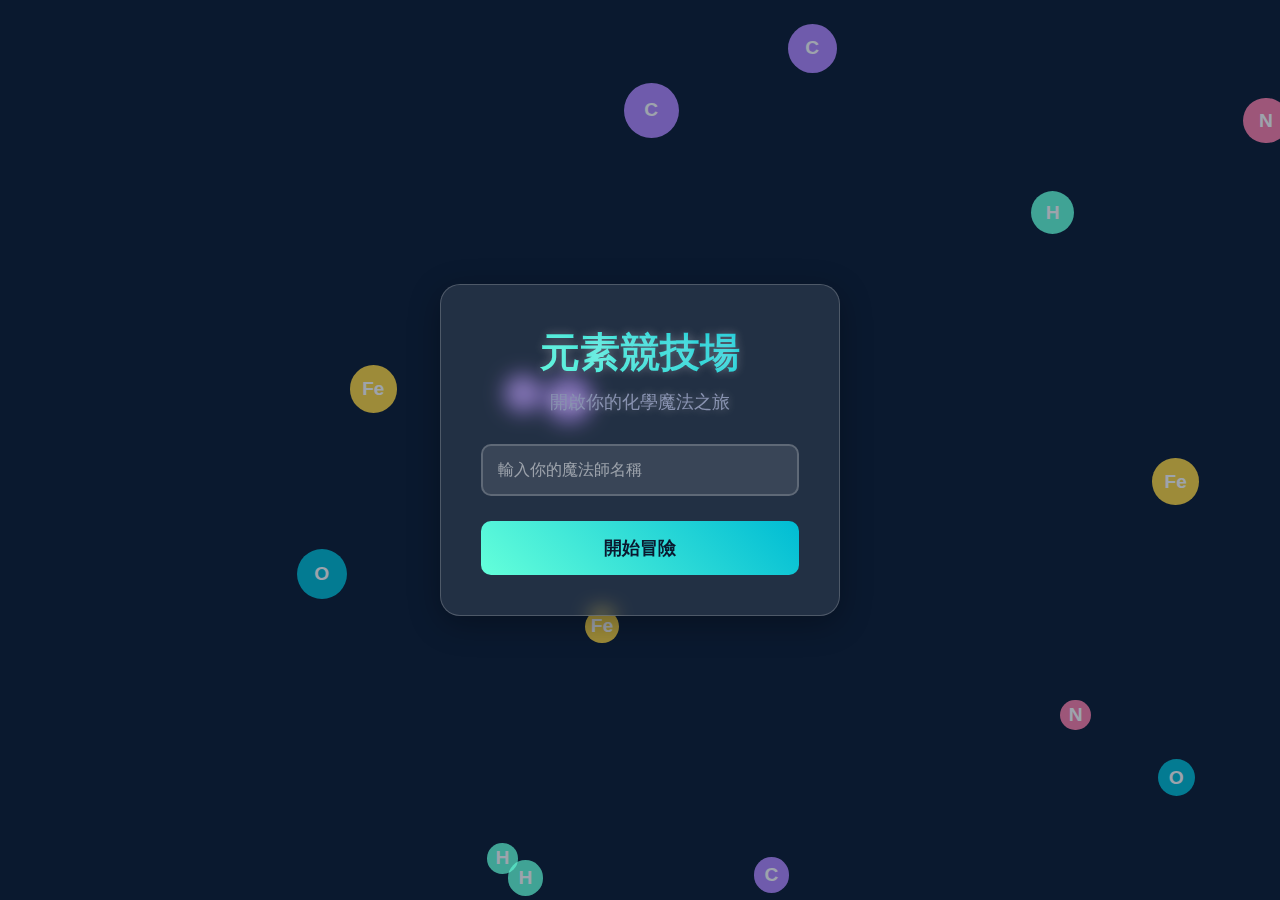
<file: index.html>
<!DOCTYPE html>
<html lang="en">
<head>
    <meta charset="UTF-8">
    <meta name="viewport" content="width=device-width, initial-scale=1.0">
    <title>元素競技場 - 登入</title>
    <link rel="stylesheet" href="style/index.css">
</head>
<body>
    <div class="floating-elements"></div>
    <div id="login-container">
        <div class="title">
            <h1>元素競技場</h1>
            <p>開啟你的化學魔法之旅</p>
        </div>
        <form action="game.html" method="get">
            <div class="input-group">
                <input type="text" id="playerName" name="name" required autocomplete="off" placeholder="輸入你的魔法師名稱">
            </div>
            <button type="submit">開始冒險</button>
        </form>
    </div>
    <script src="scripts/index.js"></script>
</body>
</html>
</file>
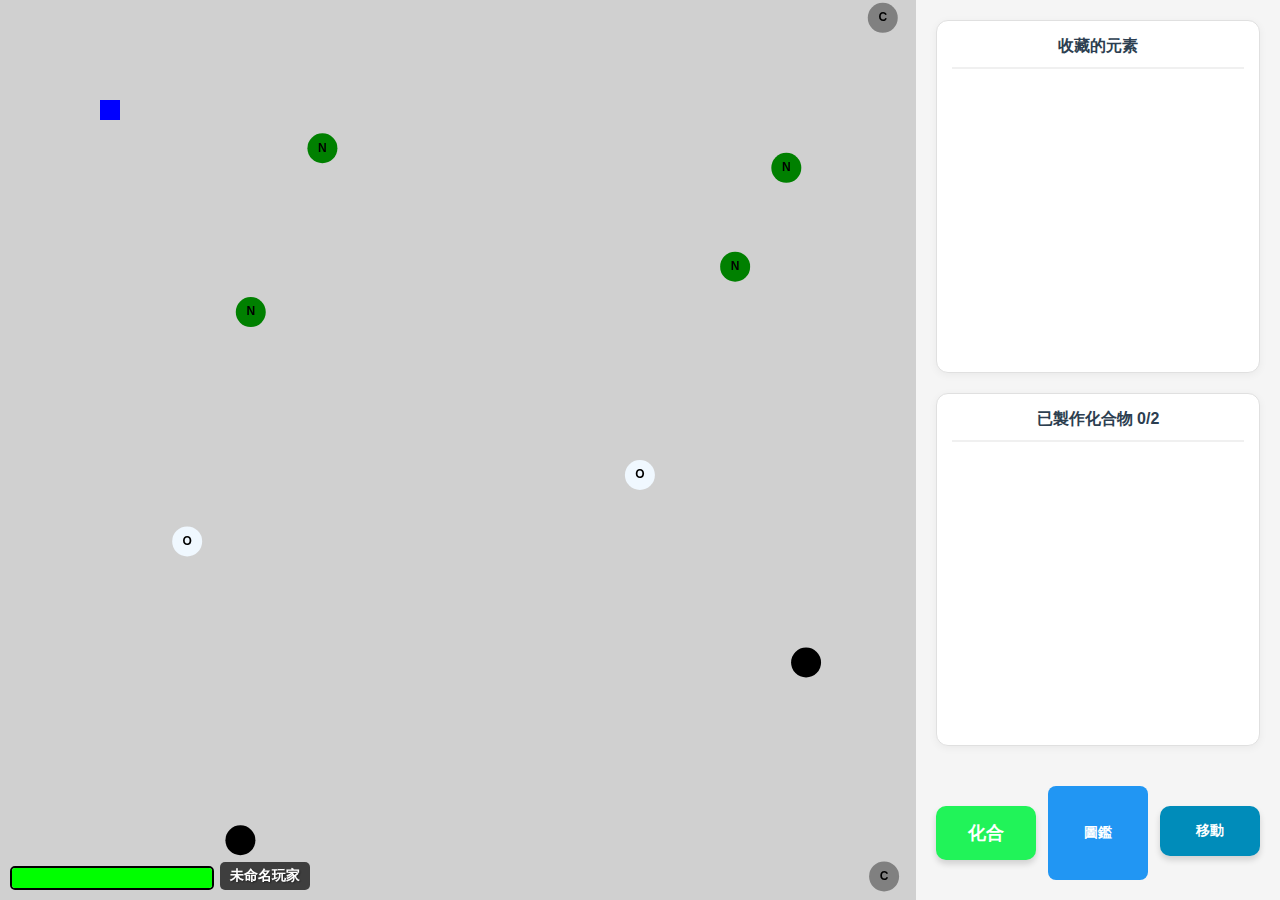
<file: game.html>
<!DOCTYPE html>
<html lang="en">
<head>
    <meta charset="UTF-8">
    <meta name="viewport" content="width=device-width, initial-scale=1.0">
    <title>元素競技場</title>
    <link rel="stylesheet" href="style/game.css">
</head>
<body>
    <div id="left-panel">
        <canvas id="gameCanvas"></canvas>
        <div id="health-bar-container">
            <div id="health-bar"></div>
        </div>
        <div id="player-name-container">
            <span id="player-name">未命名玩家</span>
        </div>
    </div>
    <div id="right-panel">
        <div id="inventory">
            <h3>收藏的元素</h3>
            <div id="elementsList"></div>
        </div>
        <div id="craftedCompounds">
            <h3>已製作化合物 <span id="compoundCount">0/2</span></h3>
            <div id="craftedList"></div>
        </div>
        <div class="button-container">
            <button id="combine-button" class="game-button">化合</button>
            <button id="encyclopedia-button" class="game-button">圖鑑</button>
            <button id="speed-button" class="game-button">移動</button>
        </div>
    </div>
    
    <!-- 載入遊戲模組，順序很重要 -->
    <script src="scripts/gameEngine.js"></script>
    <script src="scripts/gameData.js"></script>
    <script src="scripts/gameElements.js"></script>
    <script src="scripts/gameEffects.js"></script>
    <script src="scripts/gameCompounds.js"></script>
    <script src="scripts/gameUI.js"></script>
</body>
</html>
</file>
<file: style/index.css>
* {
    margin: 0;
    padding: 0;
    box-sizing: border-box;
    font-family: 'Segoe UI', '微軟正黑體', sans-serif;
}

body {
    margin: 0;
    height: 100vh;
    display: flex;
    justify-content: center;
    align-items: center;
    background: #0a192f;
    overflow: hidden;
    position: relative;
}

.floating-elements {
    position: absolute;
    width: 100%;
    height: 100%;
    pointer-events: none;
}

.element {
    position: absolute;
    border-radius: 50%;
    animation: float 20s infinite cubic-bezier(0.4, 0, 0.6, 1);
    opacity: 0.6;
}

.element::before {
    content: attr(data-symbol);
    position: absolute;
    top: 50%;
    left: 50%;
    transform: translate(-50%, -50%);
    color: white;
    font-weight: bold;
    font-size: 1.2em;
}

@keyframes float {
    0% {
        transform: translate(0, 0) rotate(0deg);
    }
    25% {
        transform: translate(20px, -30px) rotate(90deg);
    }
    50% {
        transform: translate(0, -50px) rotate(180deg);
    }
    75% {
        transform: translate(-20px, -30px) rotate(270deg);
    }
    100% {
        transform: translate(0, 0) rotate(360deg);
    }
}

.bubble {
    position: absolute;
    border-radius: 50%;
    background: rgba(255, 255, 255, 0.1);
    animation: rise 15s infinite cubic-bezier(0.4, 0, 0.6, 1);
    opacity: 0;
}

@keyframes rise {
    0% {
        transform: translateY(120vh) scale(0);
        opacity: 0;
    }
    20% {
        opacity: 0.5;
    }
    80% {
        opacity: 0.5;
    }
    100% {
        transform: translateY(-20vh) scale(2);
        opacity: 0;
    }
}

#login-container {
    background: rgba(255, 255, 255, 0.1);
    padding: 40px;
    border-radius: 20px;
    box-shadow: 0 8px 32px rgba(0, 0, 0, 0.3);
    backdrop-filter: blur(10px);
    width: 100%;
    max-width: 400px;
    z-index: 100;
    border: 1px solid rgba(255, 255, 255, 0.2);
}

.title {
    text-align: center;
    color: #fff;
    margin-bottom: 30px;
    text-shadow: 0 0 10px rgba(255, 255, 255, 0.3);
}

.title h1 {
    font-size: 2.5em;
    margin-bottom: 10px;
    background: linear-gradient(45deg, #64ffda, #00bcd4);
    -webkit-background-clip: text;
    -webkit-text-fill-color: transparent;
}

.title p {
    color: #8892b0;
    font-size: 1.1em;
}

.input-group {
    margin-bottom: 25px;
    position: relative;
}

.input-group input {
    width: 100%;
    padding: 15px;
    background: rgba(255, 255, 255, 0.1);
    border: 2px solid rgba(255, 255, 255, 0.2);
    border-radius: 10px;
    font-size: 16px;
    color: #fff;
    transition: all 0.3s ease;
}

.input-group input:focus {
    border-color: #64ffda;
    outline: none;
    box-shadow: 0 0 15px rgba(100, 255, 218, 0.3);
}

.input-group input::placeholder {
    color: rgba(255, 255, 255, 0.5);
}

button {
    width: 100%;
    padding: 15px;
    border: none;
    border-radius: 10px;
    background: linear-gradient(45deg, #64ffda, #00bcd4);
    color: #0a192f;
    font-size: 18px;
    font-weight: 600;
    cursor: pointer;
    transition: all 0.3s ease;
    position: relative;
    overflow: hidden;
}

button:hover {
    transform: translateY(-2px);
    box-shadow: 0 5px 20px rgba(100, 255, 218, 0.4);
}

button::after {
    content: '';
    position: absolute;
    top: 0;
    left: -100%;
    width: 100%;
    height: 100%;
    background: linear-gradient(90deg, transparent, rgba(255, 255, 255, 0.4), transparent);
    transition: 0.5s;
}

button:hover::after {
    left: 100%;
}
</file>
<file: style/game.css>
body {
    margin: 0;
    height: 100vh;
    display: flex;
    flex-direction: row;
    font-family: Arial, sans-serif;
}

#left-panel {
    flex: 3;
    background-color: #f0f0f0;
    display: flex;
    justify-content: center;
    align-items: center;
    position: relative;
}

#right-panel {
    flex: 1;
    display: flex;
    flex-direction: column;
    background-color: #f5f5f5;
    padding: 20px;
    gap: 20px;
}

#top-right {
    flex: 1;
    display: flex;
    justify-content: space-between;
    align-items: flex-start;
    padding: 10px;
}

#bottom-right {
    flex: 1;
    background-color: #e8e8e8;
}

#inventory,
#craftedCompounds {
    background: white;
    border: 1px solid #e0e0e0;
    padding: 15px;
    border-radius: 12px;
    box-shadow: 0 2px 8px rgba(0, 0, 0, 0.05);
    flex: 1;
    display: flex;
    flex-direction: column;
}

#inventory h3,
#craftedCompounds h3 {
    margin: 0 0 15px;
    color: #2c3e50;
    font-size: 16px;
    font-weight: 600;
    text-align: center;
    padding-bottom: 10px;
    border-bottom: 2px solid #f0f0f0;
}

#elementsList,
#craftedList {
    display: flex;
    flex-direction: column;
    gap: 8px;
    flex-grow: 1;
}

.element-item,
.compound-item {
    display: flex;
    justify-content: space-between;
    align-items: center;
    padding: 10px;
    background: #f8fafc;
    border: 1px solid #e2e8f0;
    border-radius: 8px;
    transition: all 0.2s ease;
}

.element-item:hover,
.compound-item:hover {
    background: #edf2f7;
    transform: translateY(-1px);
}

.button-container {
    display: flex;
    gap: 12px;
    justify-content: center;
    margin-top: auto;
    padding-top: 20px;
}

/* 統一按鈕樣式 */
.game-button {
    padding: 12px 24px;
    border: none;
    border-radius: 8px;
    font-weight: 600;
    font-size: 14px;
    cursor: pointer;
    transition: all 0.2s ease;
    background: #4CAF50;
    color: white;
    min-width: 100px;
    text-align: center;
}

#combine-button {
    background: #4CAF50;
}

#encyclopedia-button {
    background: #2196F3;
}

#speed-button {
    background: #9C27B0;
    width: auto;
    height: auto;
    border-radius: 8px;
}

.game-button:hover {
    transform: translateY(-2px);
    box-shadow: 0 4px 12px rgba(0, 0, 0, 0.1);
}

.game-button:active {
    transform: translateY(0);
}

.delete-compound {
    background: #ff4d4d;
    color: white;
    border: none;
    padding: 5px 10px;
    border-radius: 5px;
    cursor: pointer;
    font-size: 14px;
    transition: background 0.3s ease;
}

.delete-compound:hover {
    background: #e03c3c;
}

#announcement {
    flex: 1;
    background: #fff;
    border: 2px solid #ccc;
    padding: 10px;
    border-radius: 5px;
    margin: 10px;
    box-shadow: 0 2px 5px rgba(0, 0, 0, 0.3);
    display: flex;
    flex-direction: column;
    justify-content: flex-start;
    align-items: stretch;
}

#combine-button {
    margin: 20px auto;
    padding: 15px 30px;
    background-color: #4CAF50;
    color: white;
    border: none;
    border-radius: 10px;
    cursor: pointer;
    font-size: 18px;
    font-weight: bold;
    box-shadow: 0 4px 6px rgba(0, 0, 0, 0.15);
    display: block;
    transition: background 0.3s ease, transform 0.2s ease;
}

#combine-button:disabled {
    background-color: #ccc;
    cursor: not-allowed;
    box-shadow: none;
}

#combine-button:hover:not(:disabled) {
    background-color: #45a049;
    transform: scale(1.05);
}

#combine-modal {
    display: none;
    position: fixed;
    top: 50%;
    left: 50%;
    transform: translate(-50%, -50%);
    width: 300px;
    background: white;
    border: 2px solid #ccc;
    border-radius: 5px;
    box-shadow: 0 4px 8px rgba(0, 0, 0, 0.3);
    z-index: 1000;
    padding: 20px;
    text-align: center;
}

#combine-modal h3 {
    margin: 0 0 20px;
}



#modal-overlay {
    display: none;
    position: fixed;
    top: 0;
    left: 0;
    width: 100%;
    height: 100%;
    background: rgba(0, 0, 0, 0.5);
    z-index: 999;
}

canvas {
    background-color: #d0d0d0;
}

#elementsList::-webkit-scrollbar,
#craftedList::-webkit-scrollbar {
    width: 6px;
}

#elementsList::-webkit-scrollbar-thumb,
#craftedList::-webkit-scrollbar-thumb {
    background: #cbd5e0;
    border-radius: 3px;
}

#health-bar-container {
    position: absolute;
    left: 10px;
    bottom: 10px;
    width: 200px;
    height: 20px;
    background-color: #ccc;
    border: 2px solid #000;
    border-radius: 5px;
    overflow: hidden;
}

#health-bar {
    width: 100%;
    height: 100%;
    background-color: #f00;
    transition: width 0.3s ease;
}

#player-name-container {
    position: absolute;
    left: 220px;
    /* 血條右邊 */
    bottom: 10px;
    background: rgba(0, 0, 0, 0.7);
    color: white;
    padding: 5px 10px;
    border-radius: 5px;
    font-size: 14px;
    font-weight: bold;
    text-shadow: 1px 1px 2px rgba(0, 0, 0, 0.5);
}

#encyclopedia-modal {
    display: none;
    position: fixed;
    top: 50%;
    left: 50%;
    transform: translate(-50%, -50%);
    width: 400px;
    background: white;
    border: 2px solid #ccc;
    border-radius: 10px;
    box-shadow: 0 4px 8px rgba(0, 0, 0, 0.3);
    z-index: 1001;
    padding: 20px;
    text-align: center;
}

#encyclopedia-overlay {
    display: none;
    position: fixed;
    top: 0;
    left: 0;
    width: 100%;
    height: 100%;
    background: rgba(0, 0, 0, 0.5);
    z-index: 1000;
}

#modal-content button {
    margin: 10px;
    padding: 10px 20px;
    background-color: #4CAF50;
    color: white;
    border: none;
    border-radius: 5px;
    cursor: pointer;
    font-size: 16px;
}

#modal-content button:hover {
    background-color: #45a049;
}


#button-container {
    display: flex;
    gap: 10px;
    margin-bottom: 20px;
}

button {
    padding: 10px 20px;
    border: none;
    border-radius: 5px;
    cursor: pointer;
    color: white;
    font-size: 16px;
}

#combine-button {
    background-color: #21f359;
}

#speed-button {
    width: 50px;
    height: 50px;
    background-color: #008CBA;
    color: white;
    border: none;
    border-radius: 10px;
    cursor: pointer;
    font-size: 14px;
    /* 字體大小縮小 */
    font-weight: bold;
    box-shadow: 0 4px 6px rgba(0, 0, 0, 0.15);
    display: flex;
    justify-content: center;
    align-items: center;
    margin: 20px auto;
    transition: background 0.3s ease, transform 0.2s ease;
    text-align: center;
}

#speed-modal {
    position: fixed;
    top: 50%;
    left: 50%;
    transform: translate(-50%, -50%);
    padding: 20px;
    border-radius: 10px;
    background-color: white;
    box-shadow: 0 4px 8px rgba(0, 0, 0, 0.2);
    display: none;
    z-index: 1000;
}

#speed-overlay {
    position: fixed;
    top: 0;
    left: 0;
    width: 100%;
    height: 100%;
    background-color: rgba(0, 0, 0, 0.5);
    display: none;
    z-index: 999;
}

.speed-option {
    display: block;
    padding: 10px 20px;
    margin: 10px 0;
    background-color: #008CBA;
    color: white;
    border: none;
    border-radius: 5px;
    cursor: pointer;
    text-align: center;
}

.encyclopedia-buttons {
    display: flex;
    gap: 12px;
    justify-content: center;
    margin-top: 20px;
}

/* 返回按鈕 */
#back-button {
    padding: 10px 20px;
    background-color: #3498db;
    color: white;
    border: none;
    border-radius: 8px;
    cursor: pointer;
    font-size: 14px;
    font-weight: 600;
    transition: all 0.2s ease;
}

#back-button:hover {
    background-color: #2980b9;
    transform: translateY(-2px);
}

/* 關閉按鈕 */
#close-encyclopedia {
    padding: 10px 20px;
    background-color: #e74c3c;
    color: white;
    border: none;
    border-radius: 8px;
    cursor: pointer;
    font-size: 14px;
    font-weight: 600;
    transition: all 0.2s ease;
}

#close-encyclopedia:hover {
    background-color: #c0392b;
    transform: translateY(-2px);
}

/* 按鈕按下效果 */
#back-button:active,
#close-encyclopedia:active {
    transform: translateY(0);
}




#skill-button {
    width: 50px;
    height: 50px;
    background-color: #008CBA;
    color: white;
    border: none;
    border-radius: 50%;
    /* 圓形 */
    cursor: not-allowed;
    /* 預設禁用 */
    font-size: 14px;
    /* 字體大小縮小 */
    font-weight: bold;
    box-shadow: 0 4px 6px rgba(0, 0, 0, 0.15);
    display: flex;
    justify-content: center;
    align-items: center;
    margin: 20px auto;
    transition: background 0.3s ease, transform 0.2s ease;
    text-align: center;
}

#skill-button:enabled {
    cursor: pointer;
    background-color: #006494;
}

#skill-button:enabled:hover {
    background-color: #004d73;
    transform: scale(1.1);
    /* 放大輕微效果 */
}
</file>
